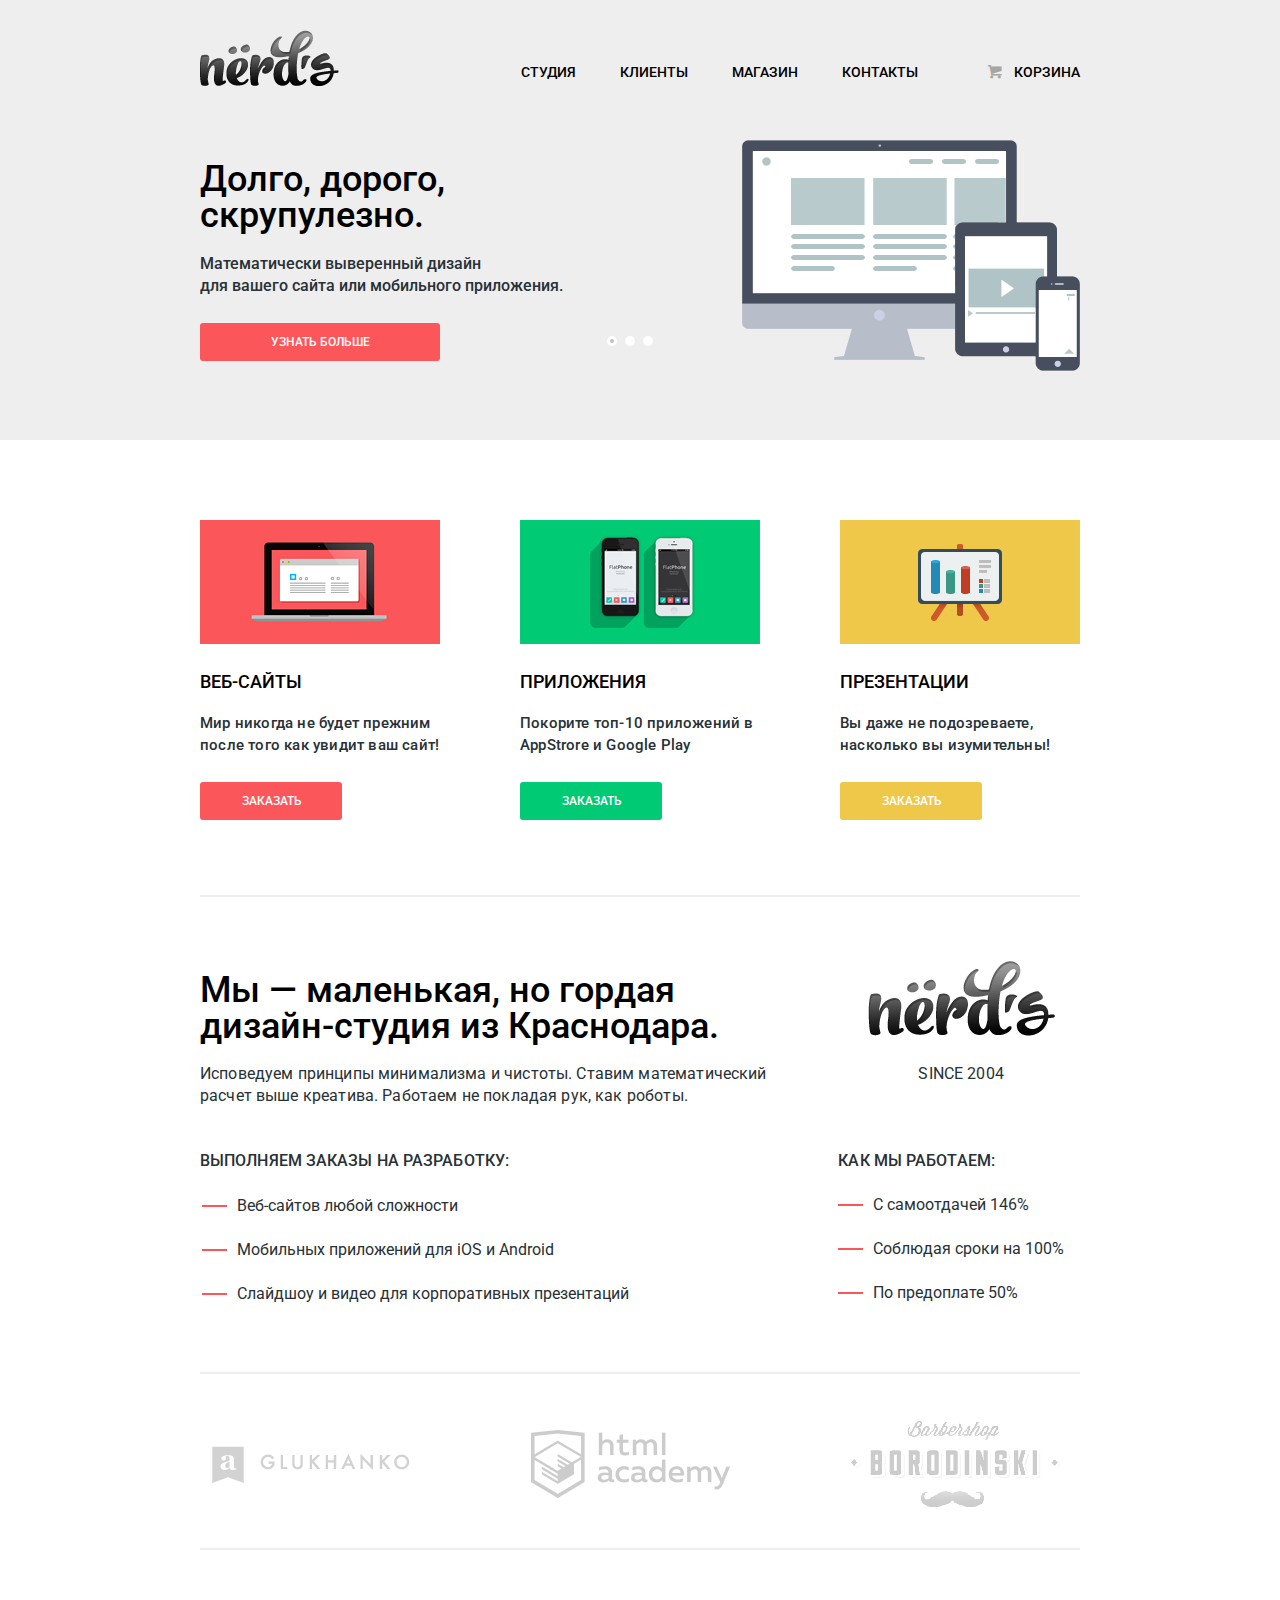
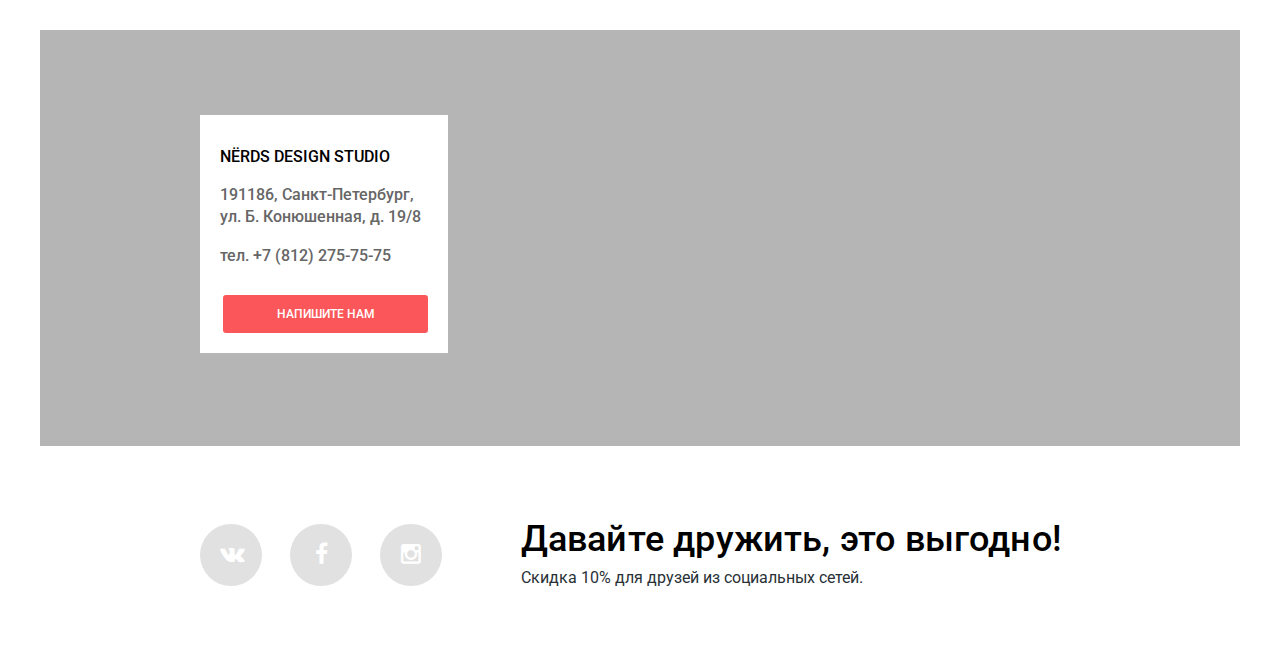
<file: index.html>
<!DOCTYPE html>
<html lang="ru">
  <head>
    <meta charset="utf-8">
    <title> Нёрдс</title>
    <link href="css/normalize.css" rel="stylesheet">
    <link href="css/style.css" rel="stylesheet">
    <link href='https://fonts.googleapis.com/css?family=Roboto:500&subset=latin,cyrillic,cyrillic-ext' rel='stylesheet' type='text/css'>
  </head>
  <body>
    <header class="main">
      <div class="container">
        <nav class="main-menu clearfix">
          <a class="left-column logo" href="index.html"><img src="img/logo-header.png" width="139" height="56" alt="logo"></a>
          <ul class="right-column main-menu">
            <li><a href="#studio">Студия</a></li>
            <li><a href="#clients">Клиенты</a></li>
            <li><a href="catalog.html">Магазин</a></li>
            <li><a href="#contact">Контакты</a></li>
            <li><a class="basket" href="#"><span class="icon-basket"></span> Корзина</a></li>
          </ul>
        </nav>
      </div>
      <div class="container clearfix">
        <div class="slider">
          <input type="radio" id="btn-1" name="toggle" checked>
          <input type="radio" id="btn-2" name="toggle">
          <input type="radio" id="btn-3" name="toggle">
          <div class="slider-controls">
            <label for="btn-1"></label>
            <label for="btn-2"></label>
            <label for="btn-3"></label>
          </div>
          <div class="slides">
            <div class="slide">
              <div class="slide-text">
                <h2>Долго, дорого, скрупулезно.</h2>
                <p>Математически выверенный дизайн <br> для вашего сайта или мобильного приложения.</p>
                <a class="btn btn-header btn-red" href="#">Узнать больше</a>
              </div>
            </div>
            <div class="slide">
              <div class="slide-text">
                <h2>Любите ли вы математику, как любим ее мы?</h2>
                <p>Нашим дизайнерам мы удаляем нейроны, ответственные за креатив, чтобы дать им возможность все просчитать.</p>
                <a class="btn btn-header btn-red" href="#">Узнать больше</a>
              </div>
            </div>
            <div class="slide">
              <div class="slide-text">
                <h2>Только наркотики, <br> только хардкор!</h2>
                <p>Все дизайнерские решения в нашей компании принимаются только под воздействием качественных галлюциногенов.</p>
                <a class="btn btn-header btn-red" href="#">Узнать больше</a>
              </div>
            </div>
          </div>
        </div>
      </div>
    </header>
    <main>
      <div class="container">
        <div class="offers ">
          <ul class="clearfix">
            <li class="left-column">
              <img src="img/offers1.jpg" width="240" height="124" alt="web-site">
              <b>Веб-сайты</b>
              <p>Мир никогда не будет прежним после того как увидит ваш сайт!</p>
              <a class="btn btn-mini btn-red" href="#">Заказать</a>
            </li>
            <li class="left-column">  
              <img src="img/offers2.jpg" width="240" height="124" alt="apps">
              <b>Приложения</b>
              <p>Покорите топ-10 приложений в AppStrore и Google Play</p>
              <a class="btn btn-mini btn-green" href="#">Заказать</a>
            </li>
            <li class="right-column">
              <img src="img/offers3.jpg" width="240" height="124" alt="present">
              <b>Презентации</b>
              <p>Вы даже не подозреваете, насколько вы изумительны!</p>
              <a class="btn btn-mini btn-yellow" href="#">Заказать</a>
            </li>
          </ul>
        </div>
        <div class="clearfix studio" id="studio">
          <div class="left-column">
            <h2>Мы — маленькая, но гордая<br> дизайн-студия из Краснодара.</h2>
            <p>Исповедуем принципы минимализма и чистоты. Ставим математический<br> расчет выше креатива. Работаем не покладая рук, как роботы.</p>
            <h3>Выполняем заказы на разработку:</h3>
            <ul>
              <li class="left-li">Веб-сайтов любой сложности</li>
              <li class="left-li">Мобильных приложений для iOS и Android</li>
              <li class="left-li">Слайдшоу и видео для корпоративных презентаций</li>
            </ul>
          </div>
          <div class="right-column">
            <img src="img/logo-studio.png" width="187" height="75" alt="logo">
            <p class="center uppercase">Since 2004</p>
            <h3 class="down">Как мы работаем:</h3>
            <ul >
              <li class="right-li">С самоотдачей 146%</li>
              <li class="right-li">Соблюдая сроки на 100%</li>
              <li class="right-li">По предоплате 50%</li>
            </ul>
          </div>
        </div>
        <div class="clients" id="clients">
          <ul>
            <li class="glukhanko">
              <a href="#"><img src="img/glukhango.png" width="198" height="37" alt="glukango"></a>
            </li>
            <li class="htmlacademy">
              <a href="#"><img src="img/htmlacademy.png" width="199" height="68" alt="htmlacademy"></a>
            </li>
            <li class="barbershop">
              <a href="#"><img src="img/barbershop.png" width="209" height="86" alt="barbershop"></a>
            </li>
          </ul>
        </div>
      </div>  
    </main>
    <div class="contact" id="contact">
    	<script type="text/javascript" charset="utf-8" async src="https://api-maps.yandex.ru/services/constructor/1.0/js/?sid=VYB3j4h0PWc84AfuuAaAuuM9f7sqS9QG&amp;width=1200&amp;height=416&amp;lang=ru_RU&amp;sourceType=constructor&amp;scroll=true">
			</script>
      <div class="container clearfix">
        <div class="left-column write">
          <b>NЁRDS DESIGN STUDIO</b>
          <p>191186, Санкт-Петербург,<br> ул. Б. Конюшенная, д. 19/8</p>
          <p>тел. +7 (812) 275-75-75</p>
          <a class="write-us btn btn-red" href="mail.html">Напишите нам</a>
        </div>
      </div>
    </div>  
    <footer>
      <div class="container clearfix">
        <div class="left-column social">
          <a class="social-btn social-btn-vk" href="#"><span class="icon-vk"></span></a>
          <a class="social-btn social-btn-fb" href="#"><span class="icon-facebook"></span></a>
          <a class="social-btn social-btn-inst" href="#"><span class="icon-instagramm"></span></a>
        </div>
        <div class="right-column content">
          <h2>Давайте дружить, это выгодно!</h2>
          <p>Скидка 10% для друзей из социальных сетей.</p>
        </div>
      </div>  
    </footer>
    <div class="modal-overlay"></div>
    <div class="modal">
    <a class="modal-close" href="index.html"></a>
      <div class="modal-container">
        <form method="post">
            <div class="clearfix">
              <div class="left-column">
                <label for="name">
                  Ваше имя:              
                </label>
                <input type="text" id="name" name="name" placeholder="Представьтесь пожалуйста">
              </div>
              <div class="right-column">
                <label for="e-mail">
                  Ваш e-mail:
                </label>
                <input type="text" id="e-mail" name="e-mail" placeholder="Для отправки ответа">
              </div>
            </div>
            <label>Текст письма:</label>
            <textarea cols="10" name="text" placeholder="В свободной форме"></textarea>
            <input class="btn btn-red" type="submit">
          </form>
      </div>
    </div>
    <script src="js/modal.js" type="text/javascript"></script>
  </body>
</html>
</file>
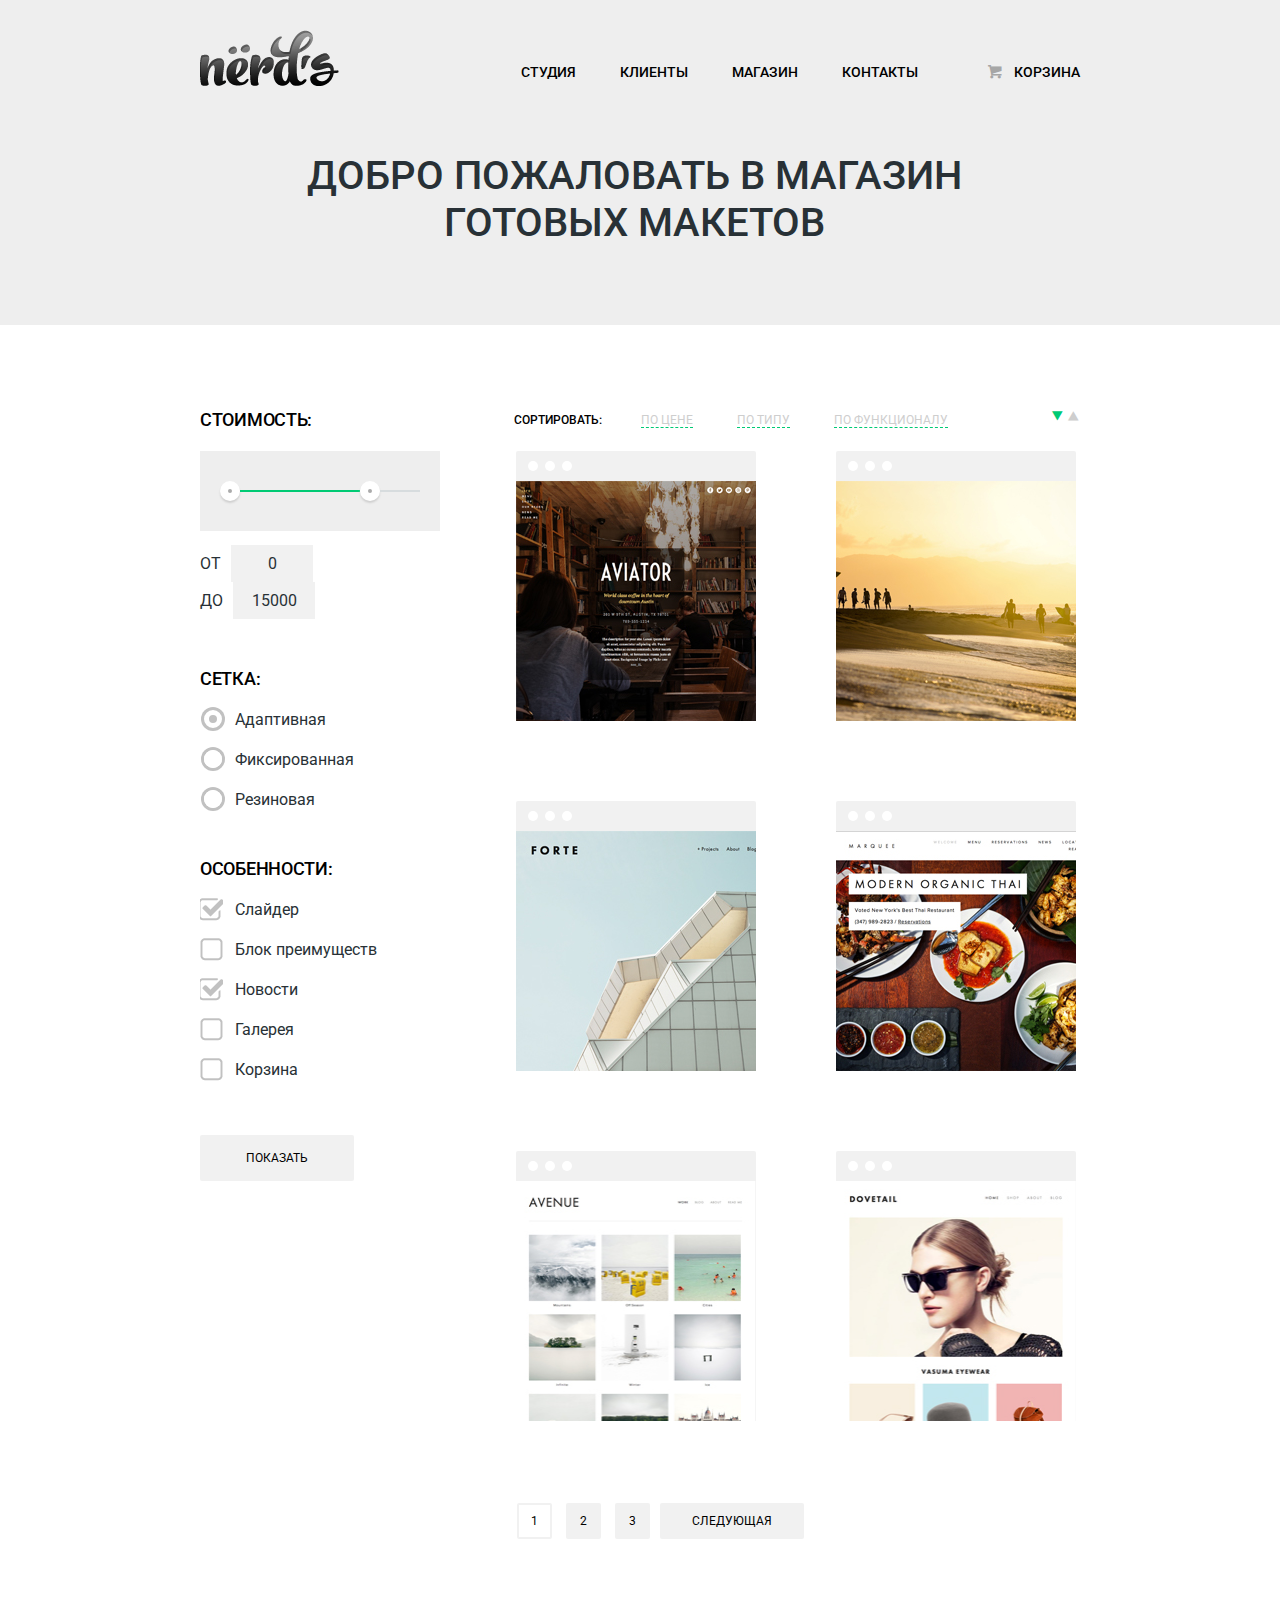
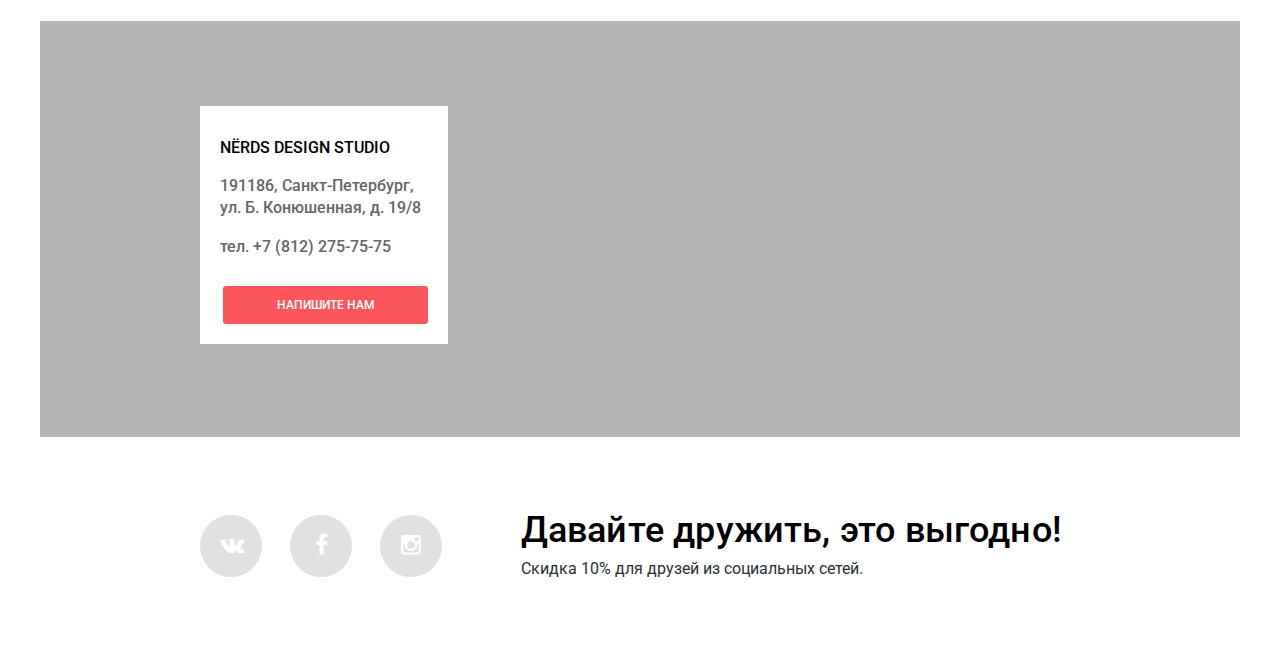
<file: catalog.html>
<!DOCTYPE html>
<html lang="ru">
  <head>
    <meta charset="utf-8">
    <title> Нёрдс</title>
    <link href="css/normalize.css" rel="stylesheet">
    <link href="css/style.css" rel="stylesheet">
    <link href='https://fonts.googleapis.com/css?family=Roboto:500&subset=latin,cyrillic,cyrillic-ext' rel='stylesheet' type='text/css'>
  </head>
  <body>
    <header class="catalog">
      <div class="container">
        <nav class="main-menu clearfix">
          <a class="left-column logo" href="index.html"><img src="img/logo-header.png" width="139" height="56" alt="logo"></a>
          <ul class="right-column main-menu">
            <li><a href="index.html#studio">Студия</a></li>
            <li><a href="index.html#clients">Клиенты</a></li>
            <li><a href="catalog.html">Магазин</a></li>
            <li><a href="index.html#contact">Контакты</a></li>
            <li><a class="basket" href="#"><span class="icon-basket"></span> Корзина</a></li>
          </ul>
        </nav>
      </div>
        <h1 class="uppercase">Добро пожаловать в магазин<br> готовых макетов</h1>
    </header>
    <main>
      <div class="container clearfix">
        <form class="filter left-column" method="post" name="filtr">
          <b>Стоимость:</b>
          <div class="range">
            <div class="circle1"></div>
            <div class="circle2"></div>
          </div>
          <label class="num-range">от
            <input type="text" value="0" name="min">
          </label>
          <label class="last-num num-range">до
            <input  type="text" value="15000" name="min">
          </label>
          <b>Сетка:</b>
          <input type="radio" name="markup" id="adaptive" checked> 
          <label class="radio" for="adaptive">
             Адаптивная
          </label>
          <input type="radio" name="markup" id="fix">
          <label class="radio" for="fix">
             Фиксированная
          </label>
          <input type="radio" name="markup" id="rubber">
          <label class="radio" for="rubber">
             Резиновая
          </label>
          <b class="features">Особенности:</b>
          <input type="checkbox" id="slider" name="slider" value="slider" checked>
          <label class="checkbox" for="slider">
             Слайдер
          </label>
          <input type="checkbox" id="advant" name="advant" value="advant">
          <label class="checkbox" for="advant">
             Блок преимуществ
          </label>
          <input type="checkbox" id="news" name="news" value="news" checked>
          <label class="checkbox" for="news">
             Новости
          </label>
          <input type="checkbox" id="galery" name="galery" value="galery">
          <label class="checkbox" for="galery">
             Галерея
          </label>
          <input type="checkbox" id="basket" name="basket" value="basket">
          <label class="checkbox" for="basket">
             Корзина
          </label>
          <a class="filter-btn" href="#">Показать</a>
        </form>
        <div class="right-column">
          <div class="sort">
            <b>Сортировать:</b>
            <a href="#">По цене</a>
            <a href="#">По типу</a>
            <a href="#">По функционалу</a>
            <a class="down" href="#"><span class="icon-down-dir"></span></a>
            <a class="up" href="#"><span class="icon-up-dir"></span></a>
          </div>
          <div class="items">
            <ul>
              <li>
                <div class="head">
                  <div class="circle"></div>
                </div>
                <img src="img/aviator.jpg" width="240" height="240" alt="aviator">
                <div class="price">
                  <b>Aviator</b>
                  <p class="aviator">Одностраничный макет с авторским дизайном</p>
                  <a class="btn" href="#">8000 Р.</a>
                </div>
              </li>
              <li>
                <div class="head">
                  <div class="circle"></div>
                </div>
                <img src="img/sqspc2-1.jpg" width="240" height="240" alt="sqspc">
                <div class="price">
                  <b>Sunset</b>
                  <p>Интернет-магазин с личным кабинетом</p>
                  <a class="btn" href="#">10000 Р.</a>
                </div>
              </li>
              <li>
                <div class="head">
                  <div class="circle"></div>
                </div>
                <img src="img/forte.jpg" width="240" height="240" alt="forte">
                <div class="price">
                  <b>Forte</b>
                  <p>Отличный макет для личного блога</p>
                  <a class="btn" href="#">5000 Р.</a>
                </div>
              </li>
              <li>
                <div class="head">
                  <div class="circle"></div>
                </div>
                <img src="img/marque.jpg" width="240" height="240" alt="marque">
                <div class="price">
                  <b>Modern organic tha!</b>
                  <p class="modern">Сайт для ресторана быстрого питания</p>
                  <a class="btn" href="#">12000 Р.</a>
                </div>
              </li>
              <li>
                <div class="head">
                  <div class="circle"></div>
                </div>
                <img src="img/avenue.jpg" width="240" height="240" alt="avenue">
                <div class="price">
                  <b>Avenue</b>
                  <p>Макет для блога о путешествиях</p>
                  <a class="btn" href="#">8000 Р.</a>
                </div>
              </li>
              <li>
                <div class="head">
                  <div class="circle"></div>
                </div>
                <img src="img/dovetail.jpg" width="240" height="240" alt="dovetail">
                <div class="price">
                  <b>Dovetail</b>
                  <p>Интернет-магазин с галереей товаров</p>
                  <a class="btn" href="#">14000 Р.</a>
                </div>
              </li>
            </ul>
            <div class="page-num">
              <a class="chk" href="#">1</a>
              <a href="#">2</a>
              <a href="#">3</a>
              <a class="next" href="#">Следующая</a>
            </div>
          </div>
        </div>
      </div>
    </main>
    <div class="contact" id="contact">
      <script type="text/javascript" charset="utf-8" async src="https://api-maps.yandex.ru/services/constructor/1.0/js/?sid=VYB3j4h0PWc84AfuuAaAuuM9f7sqS9QG&amp;width=1200&amp;height=416&amp;lang=ru_RU&amp;sourceType=constructor&amp;scroll=true">
	  	 </script>
        <div class="container clearfix">
          <div class="left-column write">
            <b>NЁRDS DESIGN STUDIO</b>
            <p>191186, Санкт-Петербург,<br> ул. Б. Конюшенная, д. 19/8</p>
            <p>тел. +7 (812) 275-75-75</p>
            <a class="write-us btn btn-red" href="mail.html">Напишите нам</a>
          </div>
        </div>
    </div>  
    <footer>
      <div class="container clearfix">
        <div class="left-column social">
          <a class="social-btn social-btn-vk" href="#"><span class="icon-vk"></span></a>
          <a class="social-btn social-btn-fb" href="#"><span class="icon-facebook"></span></a>
          <a class="social-btn social-btn-inst" href="#"><span class="icon-instagramm"></span></a>
        </div>
        <div class="right-column content">
          <h2>Давайте дружить, это выгодно!</h2>
          <p>Скидка 10% для друзей из социальных сетей.</p>
        </div>
      </div>  
    </footer>
    <div class="modal-overlay"></div>
    <div class="modal">
      
      <a class="modal-close" href="index.html"></a>
      <div class="modal-container">
        
          <form method="post">
            <div class="clearfix">
              <div class="left-column">
                <label for="name">
                  Ваше имя:              
                </label>
                <input type="text" id="name" name="name" placeholder="Представьтесь пожалуйста">
              </div>
              <div class="right-column">
                <label for="e-mail">
                  Ваш e-mail:
                </label>
                <input type="text" id="e-mail" name="e-mail" placeholder="Для отправки ответа">
              </div>
            </div>
            <label>Текст письма:</label>
            <textarea cols="10" name="text" placeholder="В свободной форме"></textarea>
            <input class="btn btn-red" type="submit">
          </form>
      </div>
    </div>
    <script src="js/modal.js" type="text/javascript"></script>
  </body>
</html>
</file>
<file: css/style.css>
body {
  font-size: 16px;
  line-height: 22px;
  color: #283136;
  font-family: 'Roboto','Arial', sans-serif;
}

@font-face {
  font-weight: normal;
  font-style: normal;

  font-family: "symbols-nerds";
  src: url("../fonts/symbols-nerds.woff") format("woff"),
       url("../fonts/symbols-nerds.woff2") format("woff2");
}

[class^="icon-"]::before,
[class*=" icon-"]::before {
  display: inline-block;
  vertical-align: inherit;
  width: 1em;
  margin-right: 0.2em;
  margin-left: 0.2em;

  font-weight: normal;
  line-height: 1em;
  font-family: "symbols-nerds";
  text-align: center;
  text-transform: none;
  text-decoration: inherit;
  font-style: normal;
  font-variant: normal;

  speak: none;
}

.icon-basket::before { content: "\62"; } /* "b" */
.icon-facebook::before { content: "\66"; } /* "f" */
.icon-twitter::before { content: "\74"; } /* "t" */
.icon-vk::before { content: "\76"; } /* "v" */
.icon-up-dir::before { content: "\25b2"; } /* "▲" */
.icon-down-dir::before { content: "\25bc"; } /* "▼" */
.icon-circle::before { content: "\25cb"; } /* "○" */
.icon-circle-dot::before { content: "\25cf"; } /* "●" */
.icon-check-off::before { content: "\2610"; } /* "☐" */
.icon-check-on::before { content: "\2611"; } /* "☑" */
.icon-instagramm::before { content: "📷"; } /* "\1f4f7" */

.container {
  width: 880px;
  margin: 0 auto;
}
img {
  display: block;
}
b {
  display: block;
  font-size: 18px;
  line-height: 30px;
  font-weight: 500;
  text-transform: uppercase;
  color: #000;
}
.uppercase {
  text-transform: uppercase;
}
nav {
  padding-top: 0px;
  padding-bottom: 43px;
}
nav ul {
  padding-top: 27px;
}
nav li:last-child {
  margin-right: 0;
}

nav a {
  font-size: 14px;
  line-height: 30px;
  font-weight: 500;
  text-transform: uppercase;
  text-decoration: none;
  color: #000;
}
nav a:hover {
  color: #fb565a;
}
nav a:active {
  color: rgba(0, 0, 0, 0.4);
}
.active {
  border-bottom: 2px solid #fb565a;
}
.divide {
  width: 100%;
  height: 2px;
  background: #eeeeee;
}
.main {
  background: #eeeeee;
  padding: 30px 0;
}
main {
  padding-top: 80px;
}
h2 {
  font-size: 36px;
  line-height: 36px;
  margin-top: 11px;
  margin-bottom: 11px;
  color: #000;
  font-weight: 500;
}
.studio p{
  margin-bottom: 43px;
  margin-top: 19px;
  font-size: 16px;
  line-height: 22px;
  letter-spacing: 0.15px;
  color: #283136;
  
}
.studio h3 {
  font-size: 16px;
  line-height: 22px;
  font-weight: 500;
  text-transform: uppercase;
  letter-spacing: 0.1px;
  color: #283136;
}
.studio li::before {
  display: inline-block;
  vertical-align: inherit;
  margin-bottom: 4px;
  margin-right: 10px;
  content: "";
  width: 25px;
  height: 2px;
  background: #fb565a;
}
.left-li {
  display: block;
  font-size: 16px;
  line-height: 21px;
  margin-bottom: 20px;
  margin-top: 23px;
  margin-left: 2px;
  color: #283136;
}
.left-column {
  float: left;
}
.right-column {
  float: right;
}

/* кнопки */
.btn {
  display: block;
  border-radius: 3px;
  height: 38px;
  line-height: 38px;
  text-decoration: none;
  text-align: center;
  text-transform: uppercase;
  color: #fff;
  background: #fb565a;
  font-size: 12px;
  font-weight: 500; 

}
.social-btn {
  display: inline-block;
  text-align: center;
  line-height: 62px;
  vertical-align: middle;
  margin-right: 24px;
  margin-top: 0;
  padding: 0;
  width: 62px;
  height: 62px;
  border-radius: 50%;
  color: #fff;
  background-color: #e1e1e1;
}
.social-btn:hover {
  background: #fb565a;
}
.social-btn:active {
  background:#d6494d;
}
.btn-header {
  width: 240px;
}
.btn-mini {
  width: 141px;
  padding-left: 1px;
}
.btn-red:hover {
  background: #d6494d;
}
.btn-red:active {
  background: #b63538;
}
.btn-green {
  background: #00ca74;
}
.btn-green:hover {
  background: #01a25e;
}
.btn-green:active {
  background: #009053;
}
.btn-yellow {
  background: #efc84a;
}
.btn-yellow:hover {
  background: #d6ae2c;
}
.btn-yellow:active {
  background: #c09b24;
}
/* -----------------*/

li {
  list-style-type: none;
  
}

ul {
  margin-top: 0px;
  margin-bottom: 0;
  padding: 0;
}
.offers li {
  margin-right: 80px;
}
.offers li:last-child {
  margin-right: 0;
}
.offers b {
  margin-top: 23px;
  margin-bottom: 0;
}
.offers p {
  width: 240px;
  margin-top: 15px;
  margin-bottom: 26px;
  font-size: 15px;
  line-height: 22px;
  font-weight: 500;
  letter-spacing: 0.2px;
  color: #283136;
}

.clients ul {

}

.clients li {
  display: inline-block;
  vertical-align: middle; 
  margin-right: 105px;
  margin-left: 12px;
  
}
.clients li:last-child {
  margin-right:  0;
}
.clients .glukhanko:hover {
  background: url("../img/glukhanko-hover.png") no-repeat;
}
.clients .htmlacademy:hover {
  background: url("../img/htmlacademy-hover.png") no-repeat;
}
.clients .barbershop:hover {
  background: url("../img/barbershop-hover.png") no-repeat;
}
.clients .glukhanko:active {
  background: url("../img/glukhanko-active.png") no-repeat;
}
.clients .htmlacademy:active {
  background: url("../img/htmlacademy-active.png") no-repeat;
}
.clients .barbershop:active {
  background: url("../img/barbershop-active.png") no-repeat;
}
.map {
  margin: 0 auto;
}
form {
  
}

.clearfix::after {
  content: "";
  display: table;
  clear: both;
}

/* слайдер */

.slider {
  position: relative;

  width: 880px;
  min-height: 280px;
  margin: 0 auto;
  overflow: hidden;
}

.slide {
  position: absolute;
  top: 0;
  left: 0;

  width: 100%;
  height: 310px;

  background-repeat: no-repeat;
  background-position: 100% 10px;

  -webkit-transition: left 0.3s ease;
     -moz-transition: left 0.3s ease;
          transition: left 0.3s ease;
}

.slider input[type="radio"] {
  display: none;
}

.slider-controls {
  position: absolute;
  bottom: 52px;
  left: 430px;
  z-index: 10;
  width: 200px;
  margin-left: -100px;
  text-align: center;
}

.slider-controls label {
  display: inline-block;
  width: 4px;
  height: 4px;
  margin: 0 2px;
  vertical-align: top;
  background: #ffffff;
  border: 3px solid white;
  border-radius: 50%;
  cursor: pointer;
}

.slide-text {
  width: 500px;
  padding: 20px 0;
}

.slide-title {
  font-weight: 500;
  font-size: 36px;
}

.slide p {
  width: 462px;
  margin-top: 20px;
  margin-bottom: 26px;
  font-weight: 500;
  line-height: 22px;
  color: #283136;
}



.slide:nth-child(1) {
  background-image: url("../img/slider-1.png");
}

.slide:nth-child(2) {
  background-image: url("../img/slider-2.png");
}

.slide:nth-child(3) {
  background-image: url("../img/slider-3.png");
}

#btn-1:checked ~ .slides .slide:nth-child(1) {
  left: 0;
}

#btn-1:checked ~ .slides .slide:nth-child(2),
#btn-1:checked ~ .slides .slide:nth-child(3) {
  left: 880px;
}

#btn-2:checked ~ .slides .slide:nth-child(1) {
  left: -880px;
}

#btn-2:checked ~ .slides .slide:nth-child(2) {
  left: 0;
}

#btn-2:checked ~ .slides .slide:nth-child(3) {
  left: -880px;
}

#btn-3:checked ~ .slides .slide:nth-child(1) {
  left: -880px;
}

#btn-3:checked ~ .slides .slide:nth-child(2) {
  left: -880px;
}

#btn-3:checked ~ .slides .slide:nth-child(3) {
  left: 0;
}

#btn-1:checked ~ .slider-controls label[for="btn-1"],
#btn-2:checked ~ .slider-controls label[for="btn-2"],
#btn-3:checked ~ .slider-controls label[for="btn-3"] {
  background: #c1c1c1;
}
/* -------------------*/


.contact {
  /*background: #b5b5b5 url(../img/map.jpg) no-repeat center;*/
	position: relative;
  max-width: 1200px;
  min-height: 416px;
  margin: 0 auto;
  margin-top: 80px;
	background: #b5b5b5;
}

.offers {
  border-bottom: 2px solid #eeeeee;
  padding-top: 0;
  padding-bottom: 75px;
}

.studio {
  margin-top: 64px;
}

p {
  color: #283136;
  font-size: 16px;
  line-height: 22px;
}

.center {
  display: block;
  margin-left: 80px;
}

.down {
  margin-top: 65px;
  margin-right: 85px;
  margin-bottom: -1px;
}

.clients {
  border-top: 2px solid #eeeeee;
  border-bottom: 2px solid #eeeeee;
  padding-top: 47px;
  padding-bottom: 41px;
  margin-top: 48px;
}

.marker {
  margin-top: 112px;
  margin-right: -31px;
}

.write {
	position: absolute;
  top: 85px;
  background: #ffffff;
  padding: 20px 20px;
}

nav li {
  display: inline-block;
  vertical-align: inherit;
  margin-top: 0px;
  margin-right: 40px;
  padding-right: 0px;
}
nav li:nth-child(4) {
  margin-right: 62px;
}

.logo {
  margin-top: 0px;
}

h1 {
  margin-top: 22px;
  margin-left: -11px;
  font-size: 40px;
  text-align: center;
  font-weight: 500;
  line-height: normal;
}





.catalog {
  background: #eeeeee;
  padding-top: 30px;
  padding-bottom: 52px;
}
.contact p {
  margin-top: 12px;
  margin-bottom: 17px;
  font-size: 16px;
  font-weight: 500;
  color: #666666;
}
.contact b {
  margin-top: 7px;
  font-weight: 500;
  font-size: 16px;
}
footer {
  padding-top: 78px;
  padding-bottom: 77px;
}
footer p {
  margin: 0;
  margin-top: 5px;
}
.social {
  
}
.content {
  display: inline-block;
  vertical-align: inherit;
  line-height: 216px;
  margin-right: 18px;
}
footer h2 {
  margin-top: -3px;
  margin-bottom: 10px;
  letter-spacing: 0.18px;
}
footer span {
  font-size: 23px;
}

/* модальное окно */
.modal {
  display: none;
  position: fixed;
  left: 50%;
  top: 50%;
  transform: translate(-50%, -50%);
  width: 630px;
  padding-bottom: 70px;
  box-sizing: border-box;
  z-index: 100;
  background: #fff;
  box-shadow: 0 20px 50px 0 black;
  box-shadow: 
}
.modal-container {
  display: block;
  width: 460px;
  margin: 0 auto;
  padding-top: 33px;
}
.modal label, .modal input, .modal textarea {
  display: block;
  
}
.modal input[type="text"] {
  margin: 0;
  text-align: left;
  padding-top: 9px;
  padding-bottom: 9px;
  padding-left: 15px;
  width: 200px;
  border: 2px solid #d7dcde;
  border-radius: 2px;
  background: none;
  font-size: 12px;
  line-height: 16px;
  text-transform: uppercase;
}
.modal input[type="submit"] {
  border: none;
}
.modal input[type="text"]:hover {
  border-color: #a2a9ac;
}
.modal input::-webkit-input-placeholder {
  color: #000;
}
.modal input::-moz-placeholder {
  color: #000;
}
.modal textarea::-webkit-input-placeholder {
  color: #000;
}
.modal textarea::-moz-placeholder {
  color: #000;
}
.modal label {
  font-size: 16px;
  line-height: 18px;
  font-weight: normal;
  margin-bottom: 10px;
  margin-top: 20px;
}
.modal form {
  width: 100%;
}
.modal textarea {
  max-width: 430px;
  max-height: 82px;
  min-width: 430px;
  min-height: 82px;
  font-size: 12px;
  line-height: 16px;
  text-transform: uppercase; 
  padding: 14px;
  margin-bottom: 48px;
  border: 2px solid #d7dcde;
  border-radius: 2px;
  background: none;
}
.modal textarea:hover {
  border-color: #a2a9ac;
}
.modal .btn {
  width: 100%;
}
.modal-close {
  margin: 0;
  padding: 0;
  display:block;
  position: absolute;
  right: 6px;
  top: 6px;
  width: 40px;
  height: 40px;
  border-radius: 50%;
  background: #fb565a url(../img/cross.svg) no-repeat 50% 50%;
  cursor: pointer;
}

.modal-overlay {
  display: none;
  position: fixed;
  top: 0;
  left: 0;
  width: 100%;
  height: 100%;
  z-index: 50;
  background: rgba(0, 0, 0, 0.5)
}
.modal-show {
  display: block;
  animation: effect1 1s;
}
@keyframes effect1 {
  0% {
    transform: scale(0);
    
  }
  60% {
    transform: scale(1.1);
    
  }
  100% {
    transform: scale(1);
  }
}

@keyframes shake {
  0%, 100% {
    transform: translateX(0);
  }
  10%, 30%, 50%, 70%, 90% {
    transform: translateX(-10px);
  }
  20%, 40%, 60%, 80% {
    transform: translateX(10px);
  }
}
.modal-error {
  animation: shake 0.6s;
}

/* catalog.html */
.filter {
  width: 240px;
}
.filter .num-range {
  display: inline-block;
  vertical-align: baseline;
  
}
.filter label {
  display: block;
  margin-right: 15px;
  color: #283136;
  font-size: 16px;
  line-height: 20px;
}

.filter input[type="text"] {
  width: 78px;
  height: 35px;
  margin-left: 6px;
  margin-right: 0px;
  line-height: 35px;
  text-align: center;
  background-color: #f1f1f1;
  border: none;
}
.filter .last-num {
  margin-right: 0px;
  margin-bottom: 45px;
}
.filter .num-range {
  font-size: 16px;
  line-height: 22px;
  text-transform: uppercase;
  color: #283136;
}
.filter input[type="radio"] {
  display: none;
}
.filter .radio{
  position: relative;
  padding-left: 35px;
  margin-bottom: 20px;
  font-size: 16px;
  line-height: 20px;
  color: #283136;
}
.filter .radio::before  {
  content: "";
  position: absolute;
  left: 4px;
  top: 0px;
  width: 8px;
  height: 8px;
  border-radius: 50%;
  border: 5px solid #fff;
  box-shadow: 0 0 0 3px #c1c1c1;
          
}
.filter input[type="radio"]:checked + .radio::before {
  content: "";
  background: #c1c1c1;
}
.filter input[type="radio"]:checked + .radio:hover::before {
  content: "";
  background: #b5b5b5;
  box-shadow: 0 0 0 3px #b5b5b5;
}
.filter input[type="radio"] + .radio:hover::before {
  content: "";
  box-shadow: 0 0 0 3px #b5b5b5;
}
.filter .radio:hover {
  color: #000;
  
}


.filter input[type="checkbox"] {
  display: none;
}
.filter .checkbox{
  position: relative;
  padding-left: 35px;
  margin-bottom: 20px;
  font-size: 16px;
  line-height: 20px;
  color: #283136;
}
.filter .checkbox::before  {
  content: "";
  position: absolute;
  left: 0px;
  top: -2px;
  width: 23px;
  height: 23px;
  background: url(../img/icon-check-off.png) no-repeat center;
}
.filter input[type="checkbox"]:checked + .checkbox::before {
  content: "";
  position: absolute;
  left: 0px;
  top: -2px;
  width: 23px;
  height: 23px;
  background: url(../img/icon-check-on.png) no-repeat center;
}
.filter input[type="checkbox"]:checked + .checkbox:hover::before {
  content: "";
  background: url(../img/icon-check-on-hover.png) no-repeat center;
}
.filter input[type="checkbox"] + .checkbox:hover::before {
  content: "";
  background: url(../img/icon-check-off-hover.png) no-repeat center;
}
.filter .checkbox:hover {
  color: #000;
  
}
.filter-btn {
  display: inline-block;
  vertical-align: middle;
  padding: 14px 46px;
  margin-top: 35px;
  background: #f1f1f1;
  border-radius: 2px;
  text-decoration: none;
  text-transform: uppercase;
  font-size: 12px;
  line-height: 18px;
  color: #000;
}
.filter-btn:hover {
  background: #e5e5e5;
}
.filter-btn:active {
  padding: 13px 46px;
  background: #d5d5d5;
  border-top: 2px solid #b5b5b5;
}
.sort b {
  margin-right: 35px;
  display: inline;
  font-size: 12px;
  line-height: 18px;
  font-weight: 500;
}
.sort a {
  margin-right: 40px;
  font-size: 12px;
  line-height: 18px;
  text-decoration: none;
  text-transform: uppercase;
  color: #cecece;
  border-bottom: 1px dashed #00ca74;
}
.items {
  display: block;
  width: 560px;
  margin: 0;
  list-style: none;
}

.items li {
  position: relative;
  display: inline-block;
  vertical-align: baseline;
  margin-left: 2px;
  margin-top: -2px;
  margin-right: 74px;
  margin-bottom: 76px;
}
.items li:nth-child(2n) {
  margin-right: -2px;
}
.sort {
  margin-top: -1px;
  margin-right: -10px;
  margin-bottom: 23px;
}
.sort a:nth-child(4) {
  margin-right: 90px;
}
.sort a:nth-child(5) {
  margin-right: -20px;
}
.sort a:last-child {
  margin-right: 0;
}
.sort .up {
  font-size: 23px;
  border-bottom: none;
}
.sort .down {
  font-size: 23px;
  border-bottom: none;
  color: #00ca74;
}

.price {
  display: none;
  position: absolute;
  top: 50px;
  left: 20px;
  z-index: 100;
  width: 160px;
  background: #fff;
  padding: 30px 20px;
}
.price .btn {
  width: 140px;
  margin: 0 auto;
}
.price b {
  margin-bottom: 0;
  font-size: 18px;
  line-height: 18px;
  font-weight: 500;
  text-align: center;
}
.price p {
  margin-top: 20px;
  margin-bottom: 33px;
  font-size: 14px;
  line-height: 18px;
  font-weight: 500;
  color: #283136;
  text-align: center;
  
}
.price .modern {
  margin-top: 15px;
  margin-bottom: 15px;
}
.price .aviator {
  margin-top: 3px;
  margin-bottom: 47px;
}
.items .head {
  position: relative;
  width: 240px;
  height: 30px;
  background: #f1f1f1;
  border-top-left-radius: 2px;
  border-top-right-radius: 2px;
}
.items li:hover > .price {
  display: block;
}
.items li:hover > .head {
  background: #797979;
}

.page-num a {
  display: inline-block;
  vertical-align: inherit;
  padding: 12px 14px;
  color: #000;
  font-size: 12px;
  line-height: 12px;
  text-decoration: none;
  text-transform: uppercase;
  background: #f1f1f1;
  border-radius: 2px;
  margin-right: 10px;
}
.page-num .chk {
  background: #fff;
  border: 2px solid #f1f1f1;
  padding: 10px 12px;
}
.page-num .next {
  padding: 12px 32px;
  margin-left: -4px;
}
.page-num a:not(.chk):hover {
  background: #e5e5e5;
}
.page-num a:not(.next):not(.chk):active {
  background: #d5d5d5;
  border-top: 2px solid #b5b5b5;
  padding: 10px 14px;
}

.page-num .next:active {
  background: #d5d5d5;
  border-top: 2px solid #b5b5b5;
  padding: 10px 32px;
}
.range {
  position: relative;
  width: 240px;
  height: 80px;
  margin-bottom: 14px;
  background: #eeeeee;
}
.circle1 {
  position: absolute;
  left: 20px;
  top: 30px;
  width: 20px;
  height: 20px;
  border-radius: 50%;
  background: #fff;
  box-shadow:  0 2px 2px 0 #cfcfcf;
}
.circle2 {
  position: absolute;
  top: 30px;
  right: 60px;
  width: 20px;
  height: 20px;
  border-radius: 50%;
  background: #fff;
  box-shadow:  0 2px 2px 0 #cfcfcf;
}
.circle1::before, .circle2::before {
  content: "";
  position: absolute;
  left: 8px;
  top: 8px;
  width: 4px;
  height: 4px;
  border-radius: 50%;
  background: #ababab;
}
.circle1::after {
  content: "";
  position: absolute;
  top: 9px;
  left: 20px;
  width: 120px;
  height: 2px;
  background: #00ca74;
}
.circle2::after {
  content: "";
  position: absolute;
  top: 9px;
  left: 20px;
  width: 40px;
  height: 2px;
  background: #d7dcde;
}
.filter b {
  margin-bottom: 16px;
  font-weight: 500;
  letter-spacing: -0.3px;
}
nav span {
  font-size: 15px;
  margin-right: 6px;
  color: #a6a6a6;
}

.studio img {
  margin-left: 30px;
  margin-bottom: 27px;
}

.right-li {
  display: block;
  font-size: 16px;
  line-height: 21px;
  margin-bottom: 20px;
  margin-top: 23px;
  margin-right: 12px;
  color: #283136;
}

.write-us {
  margin-top: 28px;
  margin-left: 3px;
  font-weight: 500;
  font-size: 12px;
  width: 205px;
}

.features {
  margin-top: 44px;
}

.page-num {
  margin-left: 3px;
  margin-bottom: 2px;
}



.circle {
  position: absolute;
  top: 10px;
  left: 12px;
  width: 10px;
  height: 10px;
  border-radius: 50%;
  background: #fff;
}

.circle::before {
  content: "";
  position: absolute;
  top: 0px;
  left: 17px;
  width: 10px;
  height: 10px;
  border-radius: 50%;
  background: #fff;
}

.circle::after {
  content: "";
  position: absolute;
  top: 0px;
  left: 34px;
  width: 10px;
  height: 10px;
  border-radius: 50%;
  background: #fff;
}

.slides h2 {
  width: 462px;
}
</file>
